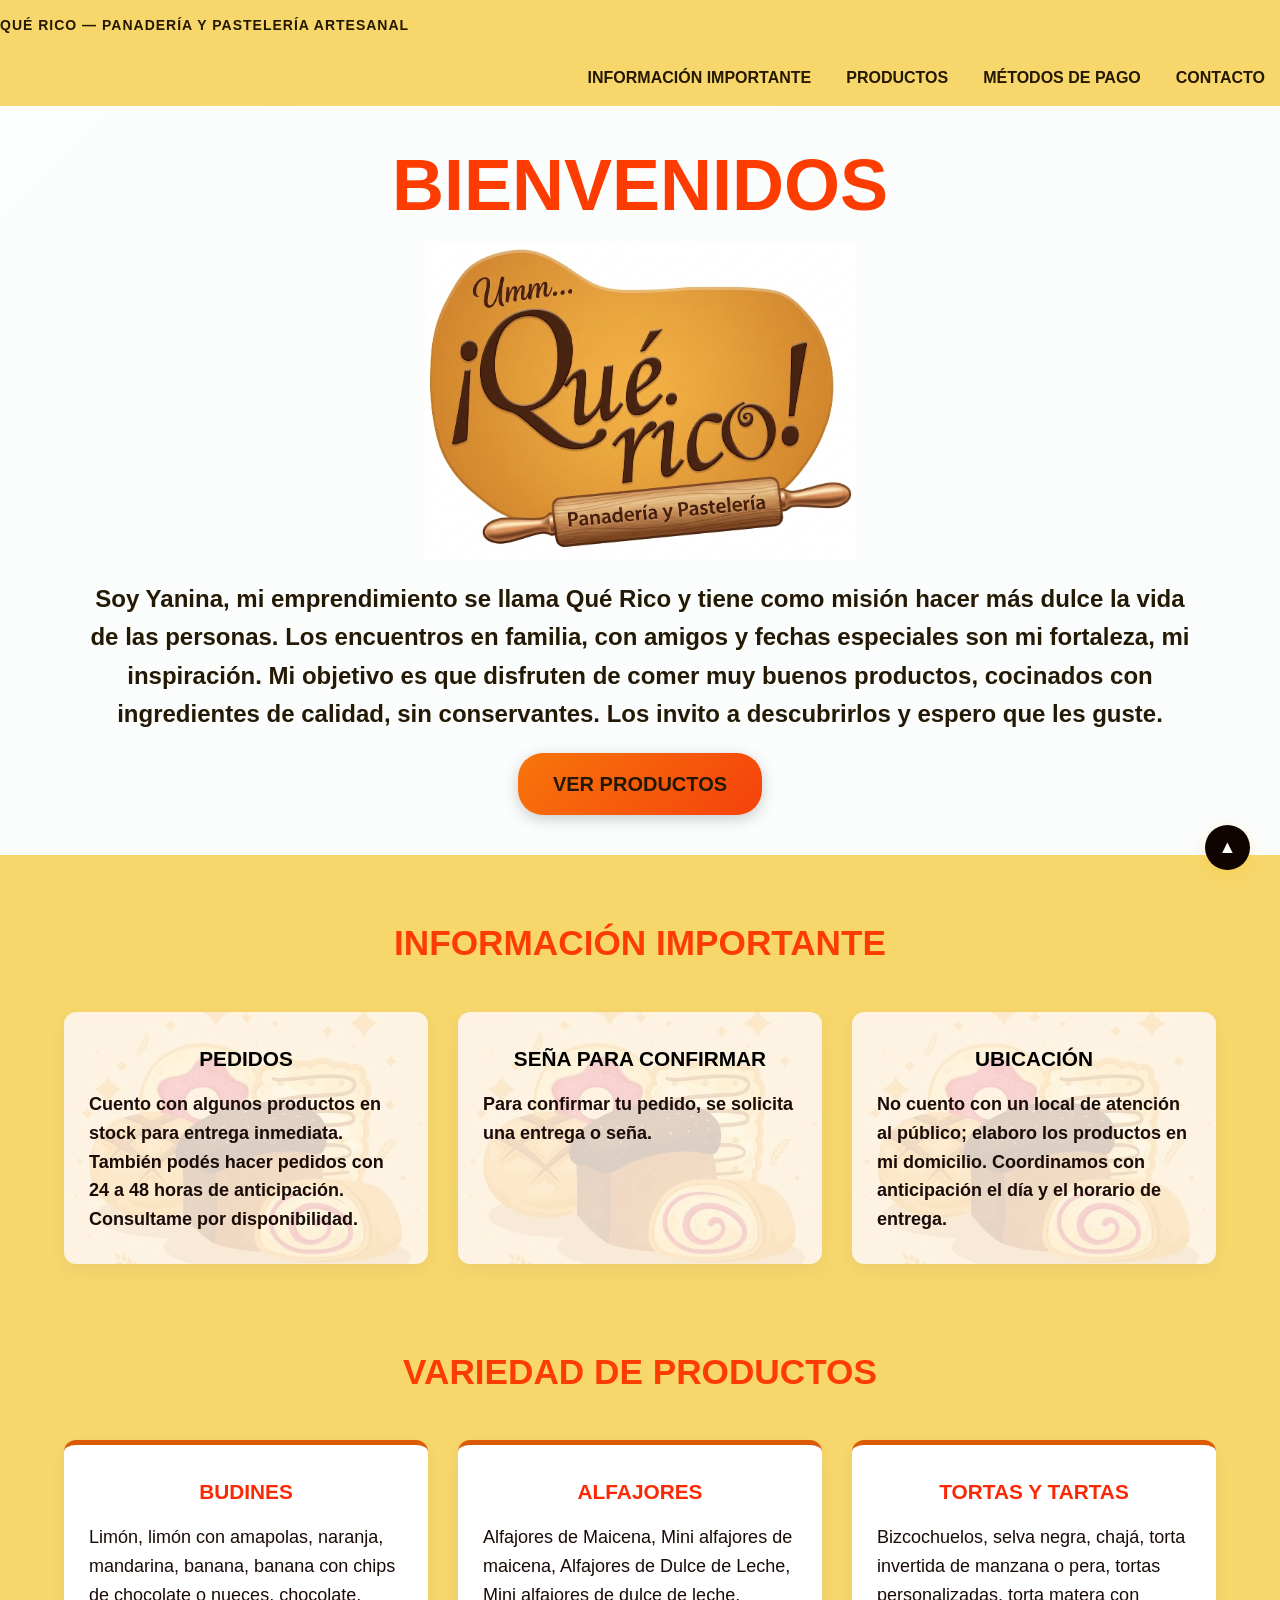
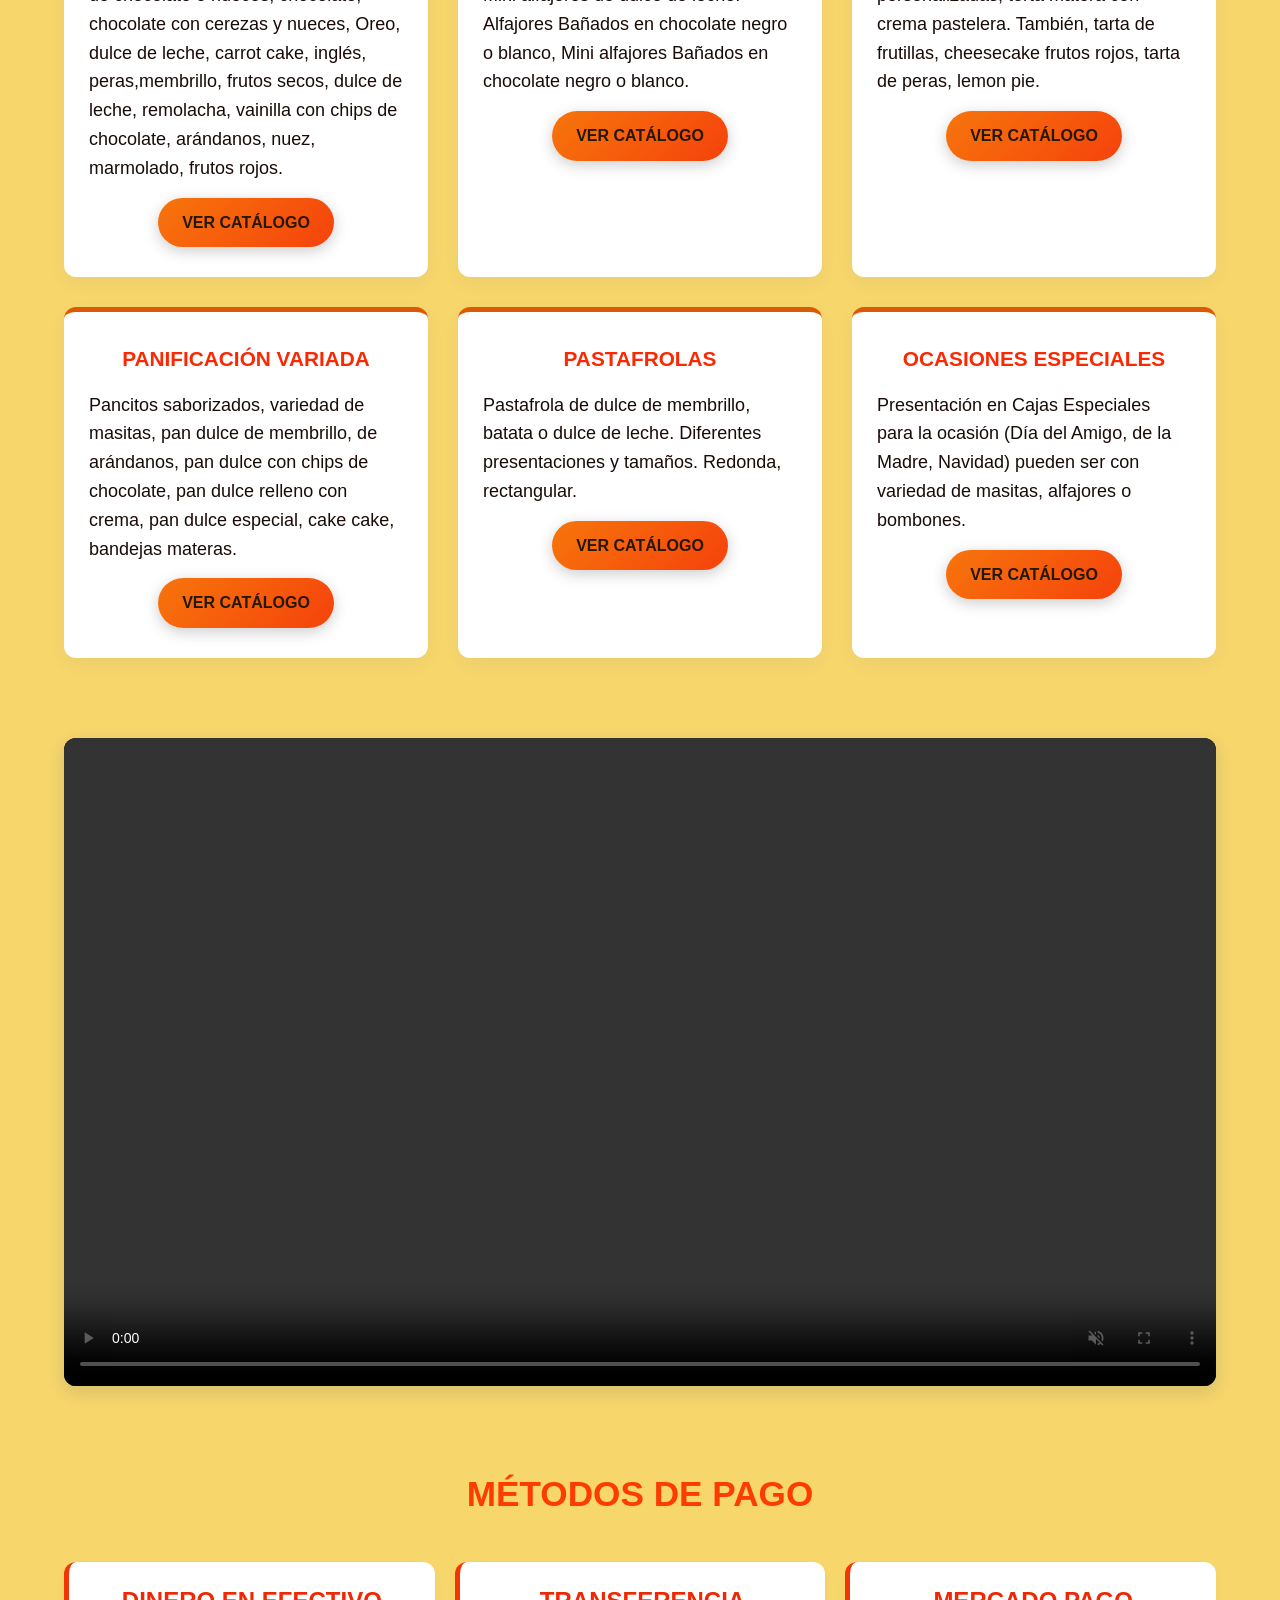
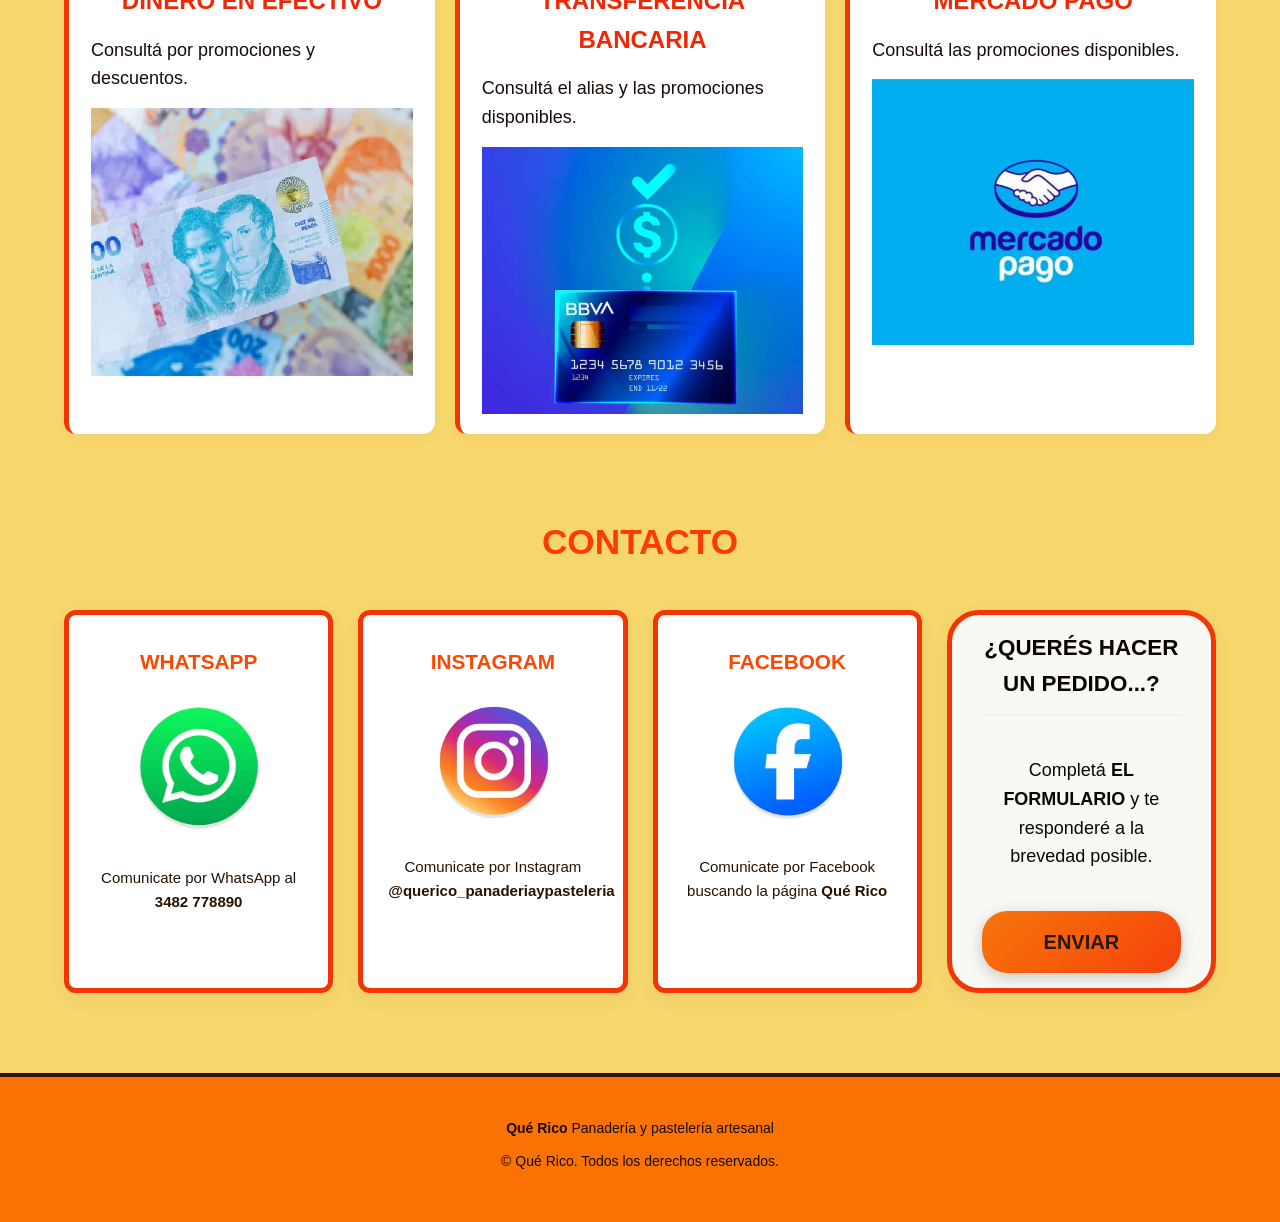
<file: index.html>
<!DOCTYPE html>
<html lang="es">

<head>
    <meta charset="UTF-8">
    <meta name="viewport" content="width=device-width, initial-scale=1.0">
    <link rel="stylesheet" href="estilos.css">

    <title>Qué Rico — Panadería y Pastelería Artesanal</title>

</head>

<body>

    <header>
        <p>Qué Rico — Panadería y Pastelería Artesanal</p>

    </header>

    <nav>
        <a href="#infoimportante">Información importante</a>
        <a href="#productos">Productos</a>
        <a href="#metodosdepago">Métodos de Pago</a>
        <a href="#contacto">Contacto</a>
    </nav>

    <section class="heroe">


        <h1>BIENVENIDOS</h1>

        <img src="Logo Que Rico alta definicion.png" alt="Logo" width="500" height="auto" />
        <p>
            Soy Yanina, mi emprendimiento se llama Qué Rico y tiene como misión hacer más dulce la vida de las personas.
            Los encuentros en familia, con amigos y fechas especiales son mi fortaleza, mi inspiración. Mi objetivo es que disfruten de 
            comer muy buenos productos, cocinados con ingredientes de calidad, sin conservantes.
                  Los invito a descubrirlos y espero que les guste.

        </p>

        <a href="#productos" class="boton">
            Ver productos
        </a>
    </section>

    <main>
        <section id="infoimportante">


            <h2>INFORMACIÓN IMPORTANTE</h2>

            <div class="grid-tresss-columnas">

                <article>
                    <h3> PEDIDOS</h3>
                    <p>
                        Cuento con algunos productos en stock para entrega inmediata. También podés hacer pedidos
                        con 24 a 48 horas de anticipación. Consultame por disponibilidad.
                    </p>
                </article>

                <article>
                    <h3>SEÑA PARA CONFIRMAR</h3>

                    <p>
                        Para confirmar tu pedido, se solicita una entrega o seña.
                    </p>
                </article>

                <article>
                    <h3> UBICACIÓN</h3>

                    <p>
                        No cuento con un local de atención al público; elaboro los productos en mi domicilio.
                        Coordinamos con anticipación el día y el horario de entrega.
                    </p>
                </article>
            </div>

        </section>

        <section id="productos">

            <h2>VARIEDAD DE PRODUCTOS</h2>

            <div class="grid-tres-columnas">

                <article>
                    <h3> BUDINES</h3>
                    <p>
                        Limón, limón con amapolas, naranja, mandarina, banana, banana con chips de chocolate o nueces,
                        chocolate, chocolate con cerezas y nueces, Oreo, dulce de leche, carrot cake, inglés,
                        peras,membrillo,
                        frutos secos, dulce de leche, remolacha, vainilla con chips de chocolate, arándanos, nuez,
                        marmolado, frutos rojos.
                    </p>

                    <a href="catalogo.html" class="boton" target="_blank" rel="noopener">

                        VER CATÁLOGO

                    </a>

                </article>




                <article>
                    <h3> ALFAJORES</h3>
                    <p>
                        Alfajores de Maicena, Mini alfajores de maicena,
                        Alfajores de Dulce de Leche, Mini alfajores de dulce de leche.
                        Alfajores Bañados en chocolate negro o blanco, Mini alfajores Bañados en chocolate negro o
                        blanco.
                    </p>
                    <a href="catalogoalfajores.html" class="boton" target="_blank" rel="noopener">

                        Ver Catálogo

                    </a>
                </article>


                <article>
                    <h3>TORTAS Y TARTAS</h3>
                    <p>
                        Bizcochuelos, selva negra, chajá, torta invertida de manzana o pera, tortas personalizadas,
                        torta matera con crema pastelera.
                        También, tarta de frutillas, cheesecake frutos rojos, tarta de peras, lemon pie.

                    </p>
                    <a href="catalogotortas.html" class="boton" target="_blank" rel="noopener">
                        Ver Catálogo
                    </a>
                </article>

                <article>
                    <h3>PANIFICACIÓN VARIADA</h3>
                    <p>
                        Pancitos saborizados, variedad de masitas, pan dulce de membrillo, de arándanos,
                        pan dulce con chips de chocolate, pan dulce relleno con crema, pan dulce especial,
                        cake cake, bandejas materas.

                    </p>
                    <a href="catalogopanificacionvariada.html" class="boton">
                        Ver Catálogo
                    </a>
                </article>


                <article>
                    <h3> PASTAFROLAS</h3>
                    <p>
                        Pastafrola de dulce de membrillo, batata o dulce de leche.
                        Diferentes presentaciones y tamaños. Redonda, rectangular.
                    </p>
                    <a href="catalogopastafrolas.html" class="boton" target="_blank" rel="noopener">
                        Ver Catálogo
                    </a>
                </article>



                <article>
                    <h3> OCASIONES ESPECIALES</h3>
                    <p>
                        Presentación en Cajas Especiales para la ocasión (Día del Amigo, de la Madre, Navidad)
                        pueden ser con variedad de masitas, alfajores o bombones.
                    </p>
                    <a href="catalogoocasionesespeciales.html" class="boton" target="_blank" rel="noopener">
                        Ver Catálogo
                    </a>
                </article>
            </div>
        </section>

        <section id="video-productos">
            <video controls autoplay loop muted playsinline preload="auto">
                <source src="videoproductos.mp4" type="video/mp4">
                Tu navegador no puede reproducir este video.
            </video>
        </section>

        <section id="metodosdepago">

            <h2>MÉTODOS DE PAGO</h2>



            <div class="grid-pagos">

                <article>
                    <h3> DINERO EN EFECTIVO</h3>
                    <p>Consultá por promociones y descuentos.</p>
                    <img src="EFECTIVO.jpg" alt="En efectivo">
                </article>

                <article>
                    <h3>TRANSFERENCIA BANCARIA</h3>
                    <p>Consultá el alias y las promociones disponibles.</p>
                    <img src="TRANSFERENCIABANCARIA.png" alt="TransferenciaBancaria">
                </article>

                <article>
                    <h3>MERCADO PAGO</h3>
                    <p>Consultá las promociones disponibles.</p>
                    <img src="MERCADOPAGO.png" alt="Mercado Pago">
                </article>

            </div>

        </section>

        <section id="contacto">

            <h2>CONTACTO</h2>

            <div class="grid-tress-columnas">


                <article>
                    <h3>WHATSAPP</h3>
                    <a href="https://wa.me/543482778890" target="_blank" rel="noopener noreferrer"
                        aria-label="Escribinos por WhatsApp">
                        <img src="whatsapp.png" alt="WhatsApp" height="auto" width="150">
                    </a>
                    <p>Comunicate por WhatsApp
                        al <strong>3482 778890</strong> </p>
                </article>

                <article>
                    <h3>INSTAGRAM</h3>
                    <a href="https://www.instagram.com/querico_panaderiaypasteleria/" target="_blank"
                        rel="noopener noreferrer" aria-label="Visitá nuestro Instagram">
                        <img src="instagram.png" alt="Instagram" height="auto" width="150">
                    </a>
                    <p>Comunicate por Instagram
                        <strong> @querico_panaderiaypasteleria</strong>
                    </p>
                </article>

                <article>
                    <h3>FACEBOOK</h3>
                    <a href="https://m.me/937618539433767" target="_blank" rel="noopener noreferrer"
                        aria-label="Escribinos por Facebook Messenger">
                        <img src="facebook.png" alt="Facebook" height="auto" width="150">
                    </a>
                    <p>Comunicate por Facebook
                        buscando la página <strong> Qué Rico </strong> </p>
                </article>

                <aside div class="sabias-que">

                    <h3>¿QUERÉS HACER UN PEDIDO...?</h3>

                    <p>
                        Completá <strong>EL FORMULARIO </strong> y te responderé a la brevedad posible.
                    </p>

                    <a href=".vscode/formulariopedido.html" class="boton" target="_blank" rel="noopener">
                        Enviar
                    </a>

                </aside>

            </div>

        </section>

    </main>

    <footer>
        <p>
            <strong>Qué Rico</strong>
            Panadería y pastelería artesanal
        </p>

        <p>
            © Qué Rico. Todos los derechos reservados.
        </p>
    </footer>

    <a href="#" class="boton-ir-arriba" title="Ir arriba">▲</a>

</body>

</html>
</file>
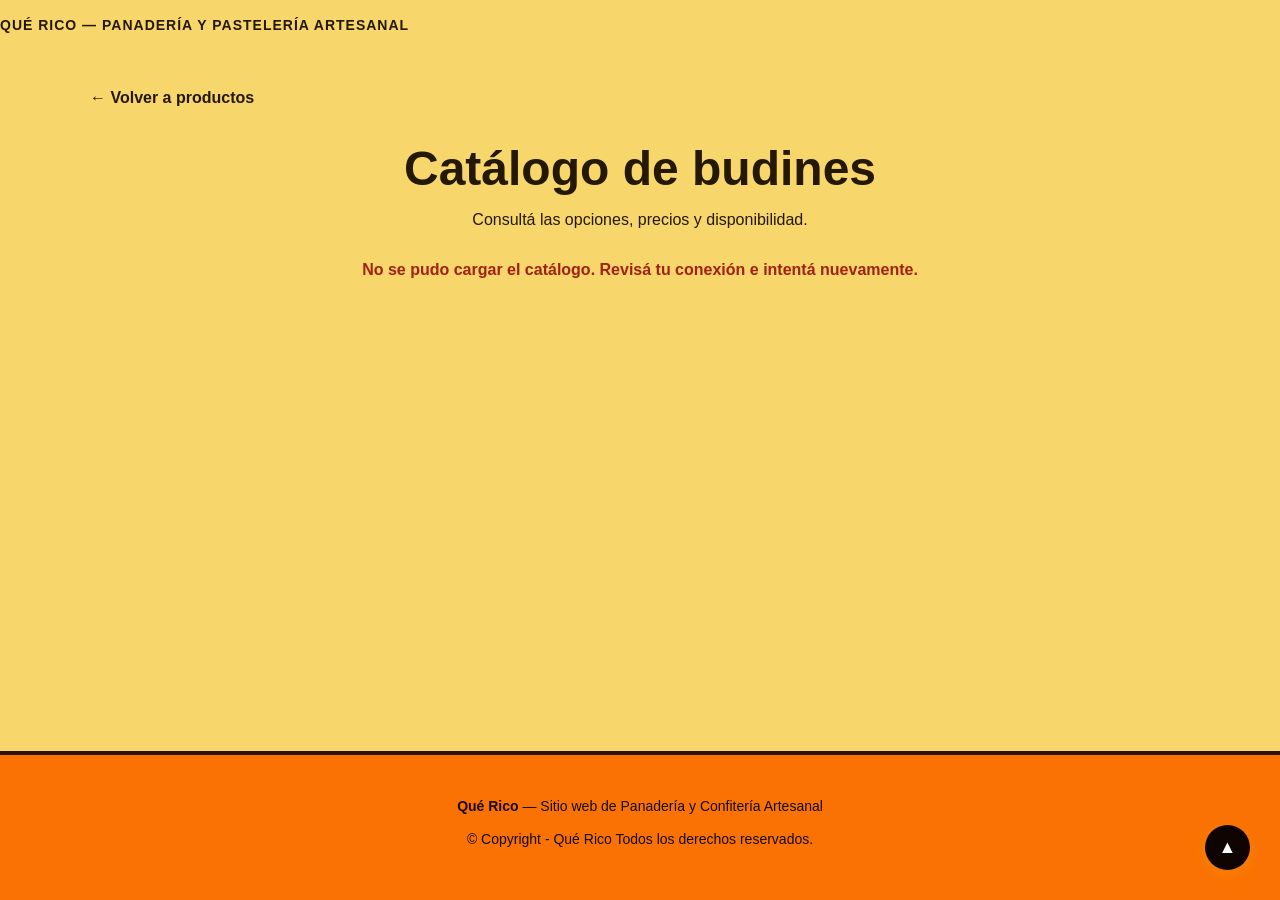
<file: catalogo.html>
<!DOCTYPE html>
<html lang="es">

<head>
    <meta charset="UTF-8">
    <meta name="viewport" content="width=device-width, initial-scale=1.0">
    <meta name="description" content="Catálogo de budines de Qué Rico, con precios y disponibilidad actualizados.">
    <link rel="stylesheet" href="estilos.css">
    <title>Catálogo de budines — Qué Rico</title>
</head>

<body class="pagina-catalogo">
    <header>
        <p>Qué Rico — Panadería y Pastelería Artesanal</p>
    </header>

    <main class="catalogo-main">
        <a class="volver-inicio" href="index.html#budines">← Volver a productos</a>
        <h1>Catálogo de budines</h1>
        <p class="catalogo-intro">Consultá las opciones, precios y disponibilidad.</p>
        <p id="estado-catalogo" class="estado-catalogo" role="status" aria-live="polite">Cargando catálogo...</p>
        <section id="catalogo-productos" class="catalogo-container" aria-label="Budines disponibles"></section>
    </main>

    <footer>
        <p><strong>Qué Rico</strong> — Sitio web de Panadería y Confitería Artesanal</p>
        <p>
            © Copyright - Qué Rico Todos los derechos reservados.

        </p>
    </footer>

    <script src="catalogo.js" defer></script>

    <a href="#" class="boton-ir-arriba" title="Ir arriba">▲</a>

</body>

</html>
</file>
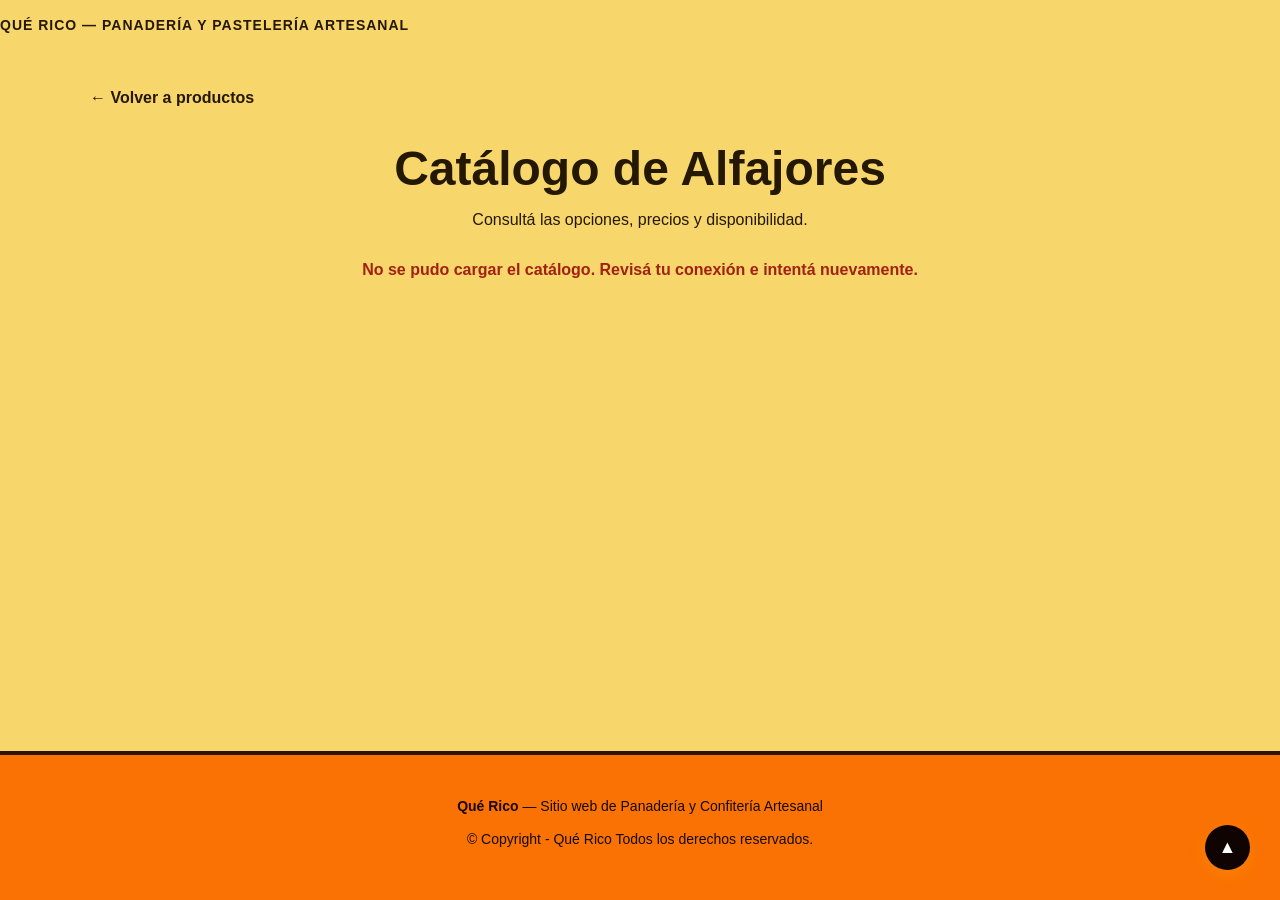
<file: catalogoalfajores.html>
<!DOCTYPE html>
<html lang="es">

<head>
    <meta charset="UTF-8">
    <meta name="viewport" content="width=device-width, initial-scale=1.0">
    <meta name="description" content="Catálogo de Alfajores de Qué Rico, con precios y disponibilidad actualizados.">
    <link rel="stylesheet" href="estilos.css">
    <title>Catálogo de Alfajores — Qué Rico</title>
</head>

<body class="pagina-catalogo">
    <header>
        <p>Qué Rico — Panadería y Pastelería Artesanal</p>
    </header>

    <main class="catalogo-main">
        <a class="volver-inicio" href="index.html#alfajores">← Volver a productos</a>

        <h1>Catálogo de Alfajores</h1>
        <p class="catalogo-intro">Consultá las opciones, precios y disponibilidad.</p>

        <p id="estado-catalogo" class="estado-catalogo" role="status" aria-live="polite">Cargando catálogo...</p>

        <section id="catalogo-productos" class="catalogo-container" aria-label=" Alfajores disponibles"></section>


    </main>

    <footer>
        <p><strong>Qué Rico</strong> — Sitio web de Panadería y Confitería Artesanal</p>
        <p>
            © Copyright - Qué Rico Todos los derechos reservados.

        </p>
    </footer>

    <script src="catalogoalfajores.js" defer></script>

    <a href="#" class="boton-ir-arriba" title="Ir arriba">▲</a>

</body>

</html>
</file>
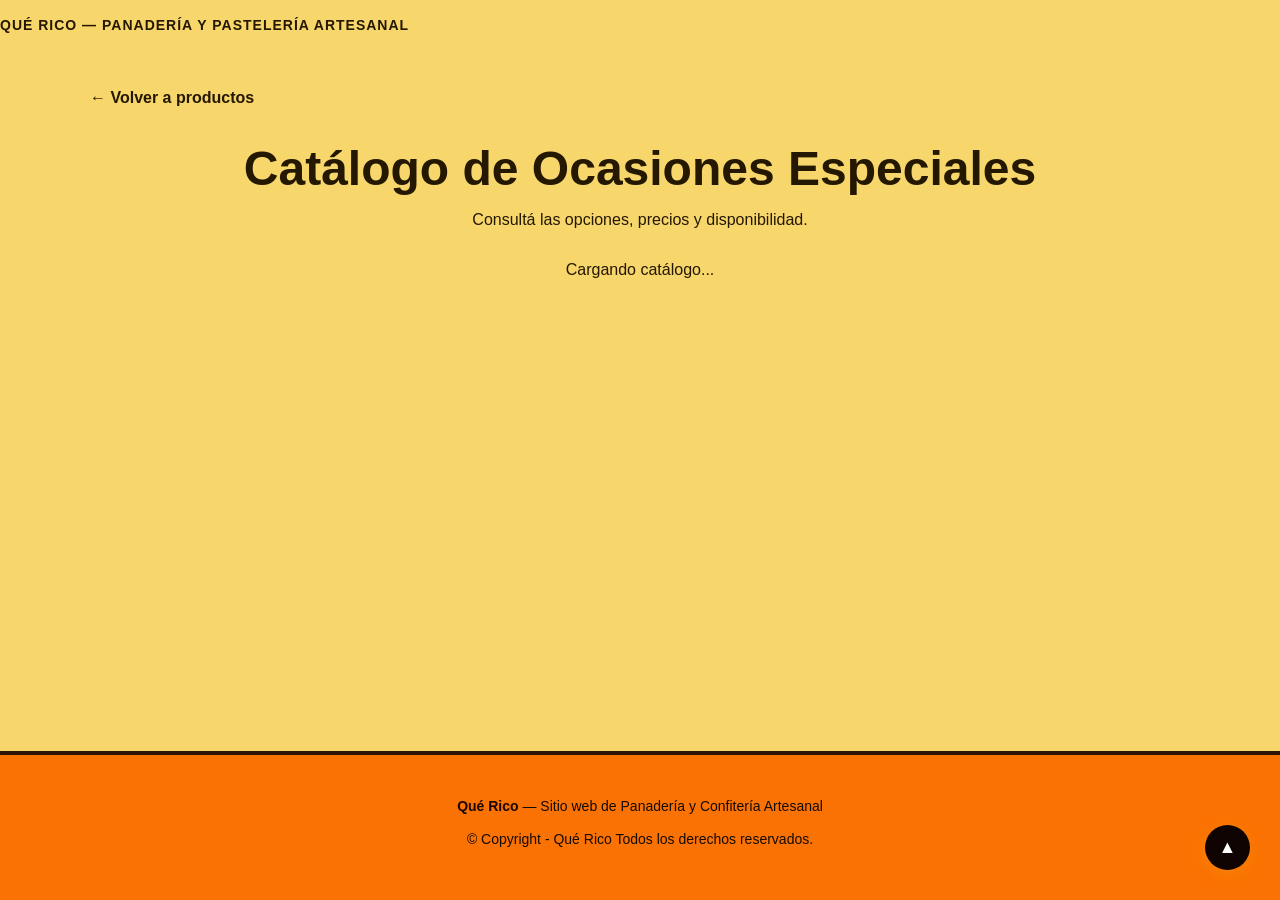
<file: catalogoocasionesespeciales.html>
<!DOCTYPE html>
<html lang="es">

<head>
    <meta charset="UTF-8">
    <meta name="viewport" content="width=device-width, initial-scale=1.0">
    <meta name="description"
        content="Catálogo de Ocasiones Especiales de Qué Rico, con precios y disponibilidad actualizados.">
    <link rel="stylesheet" href="estilos.css">
    <title>Catálogo de Ocasiones Especiales — Qué Rico</title>
</head>

<body class="pagina-catalogo">
    <header>
        <p>Qué Rico — Panadería y Pastelería Artesanal</p>
    </header>

    <main class="catalogo-main">
        <a class="volver-inicio" href="index.html#ocasionesespeciales">← Volver a productos</a>

        <h1>Catálogo de Ocasiones Especiales</h1>
        <p class="catalogo-intro">Consultá las opciones, precios y disponibilidad.</p>

        <p id="estado-catalogo" class="estado-catalogo" role="status" aria-live="polite">Cargando catálogo...</p>

        <section id="catalogo-productos" class="catalogo-container" aria-label=" Ocasiones Especiales disponibles">
        </section>


    </main>

    <footer>
        <p><strong>Qué Rico</strong> — Sitio web de Panadería y Confitería Artesanal</p>
        <p>
            © Copyright - Qué Rico Todos los derechos reservados.

        </p>
    </footer>

    <script src="catalogoocasionesespeciales.js" defer></script>

    <a href="#" class="boton-ir-arriba" title="Ir arriba">▲</a>

</body>

</html>
</file>
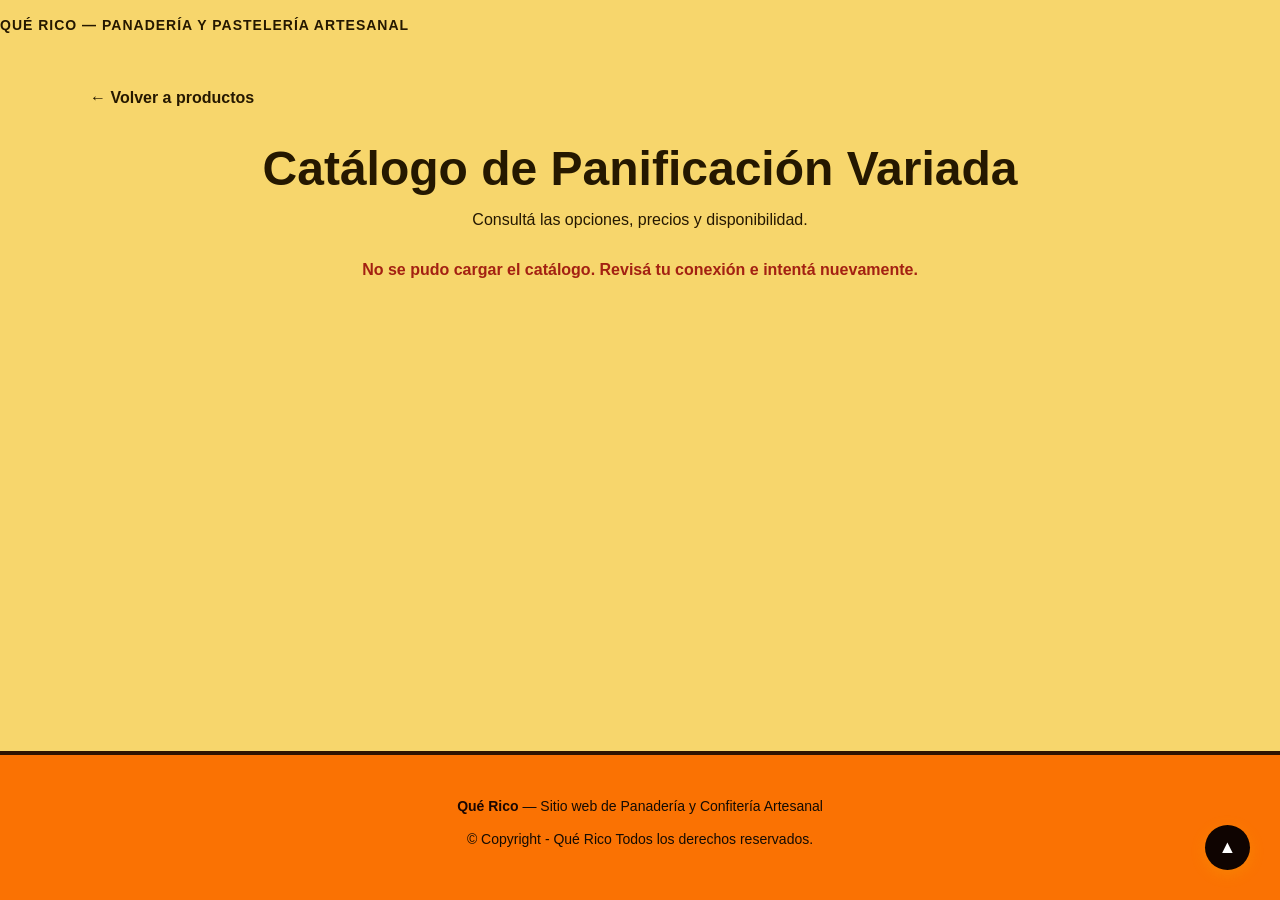
<file: catalogopanificacionvariada.html>
<!DOCTYPE html>
<html lang="es">

<head>
    <meta charset="UTF-8">
    <meta name="viewport" content="width=device-width, initial-scale=1.0">
    <meta name="description" content="Catálogo de Alfajores de Qué Rico, con precios y disponibilidad actualizados.">
    <link rel="stylesheet" href="estilos.css">
    <title>Catálogo de Panificación Variada — Qué Rico</title>
</head>

<body class="pagina-catalogo">
    <header>
        <p>Qué Rico — Panadería y Pastelería Artesanal</p>
    </header>

    <main class="catalogo-main">
        <a class="volver-inicio" href="index.html#panificacionvariada">← Volver a productos</a>

        <h1>Catálogo de Panificación Variada</h1>
        <p class="catalogo-intro">Consultá las opciones, precios y disponibilidad.</p>

        <p id="estado-catalogo" class="estado-catalogo" role="status" aria-live="polite">Cargando catálogo...</p>

        <section id="catalogo-productos" class="catalogo-container" aria-label=" Panificación Variada disponible">
        </section>


    </main>

    <footer>
        <p><strong>Qué Rico</strong> — Sitio web de Panadería y Confitería Artesanal</p>
        <p>
            © Copyright - Qué Rico Todos los derechos reservados.

        </p>
    </footer>

    <script src="catalogopanificacionvariada.js" defer></script>

    <a href="#" class="boton-ir-arriba" title="Ir arriba">▲</a>

</body>

</html>
</file>
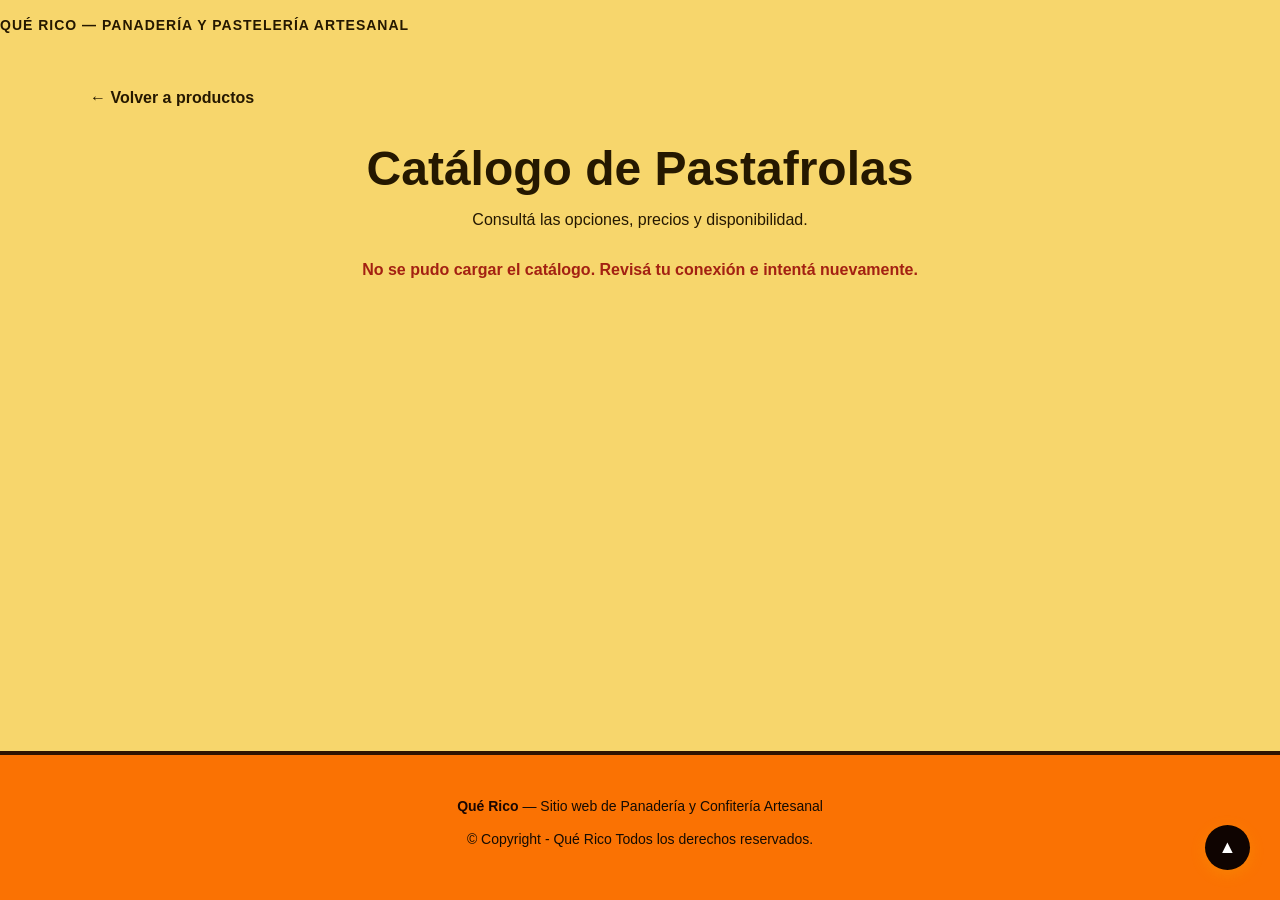
<file: catalogopastafrolas.html>
<!DOCTYPE html>
<html lang="es">

<head>
    <meta charset="UTF-8">
    <meta name="viewport" content="width=device-width, initial-scale=1.0">
    <meta name="description" content="Catálogo de Alfajores de Qué Rico, con precios y disponibilidad actualizados.">
    <link rel="stylesheet" href="estilos.css">
    <title>Catálogo de Pastafrolas — Qué Rico</title>
</head>

<body class="pagina-catalogo">
    <header>
        <p>Qué Rico — Panadería y Pastelería Artesanal</p>
    </header>

    <main class="catalogo-main">
        <a class="volver-inicio" href="index.html#pastafrolas">← Volver a productos</a>

        <h1>Catálogo de Pastafrolas</h1>
        <p class="catalogo-intro">Consultá las opciones, precios y disponibilidad.</p>

        <p id="estado-catalogo" class="estado-catalogo" role="status" aria-live="polite">Cargando catálogo...</p>

        <section id="catalogo-productos" class="catalogo-container" aria-label=" Pastafrolas disponibles"></section>


    </main>

    <footer>
        <p><strong>Qué Rico</strong> — Sitio web de Panadería y Confitería Artesanal</p>
        <p>
            © Copyright - Qué Rico Todos los derechos reservados.

        </p>
    </footer>

    <script src="catalogopastafrolas.js" defer></script>

    <a href="#" class="boton-ir-arriba" title="Ir arriba">▲</a>
</body>

</html>
</file>
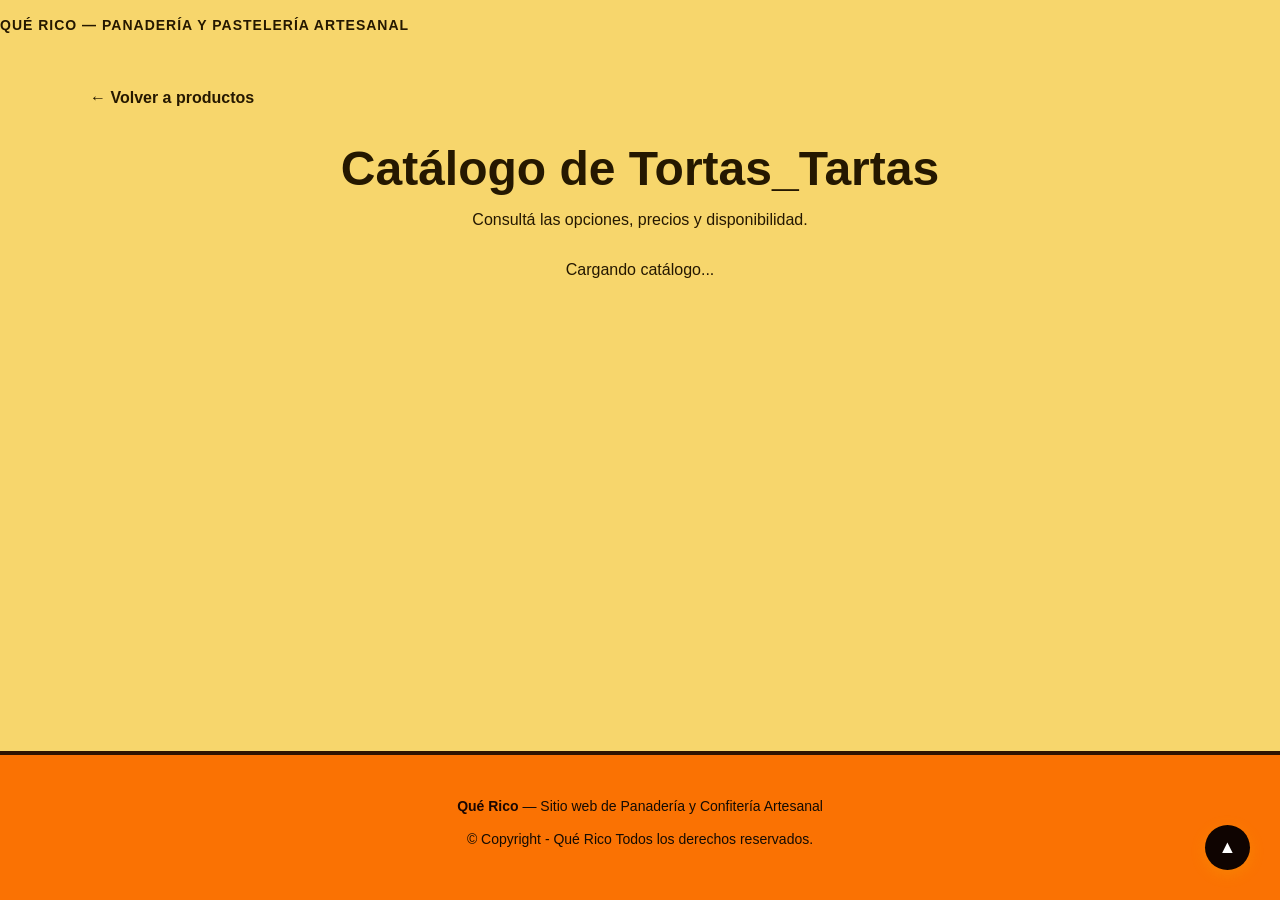
<file: catalogotortas.html>
<!DOCTYPE html>
<html lang="es">

<head>
    <meta charset="UTF-8">
    <meta name="viewport" content="width=device-width, initial-scale=1.0">
    <meta name="description" content="Catálogo de Tortas de Qué Rico, con precios y disponibilidad actualizados.">
    <link rel="stylesheet" href="estilos.css">
    <title>Catálogo de Tortas — Qué Rico</title>
</head>

<body class="pagina-catalogo">
    <header>
        <p>Qué Rico — Panadería y Pastelería Artesanal</p>
    </header>

    <main class="catalogo-main">
        <a class="volver-inicio" href="index.html#tortas">← Volver a productos</a>



        <h1>Catálogo de Tortas_Tartas</h1>
        <p class="catalogo-intro">Consultá las opciones, precios y disponibilidad.</p>

        <p id="estado-catalogo" class="estado-catalogo" role="status" aria-live="polite">Cargando catálogo...</p>

        <section id="catalogo-productos" class="catalogo-container" aria-label="Tortas_Tartas disponibles"></section>
    </main>

    <footer>
        <p><strong>Qué Rico</strong> — Sitio web de Panadería y Confitería Artesanal</p>
        <p>
            © Copyright - Qué Rico Todos los derechos reservados.

        </p>
    </footer>

    <script src="catalogotortas.js" defer></script>

    <a href="#" class="boton-ir-arriba" title="Ir arriba">▲</a>
</body>

</html>
</file>
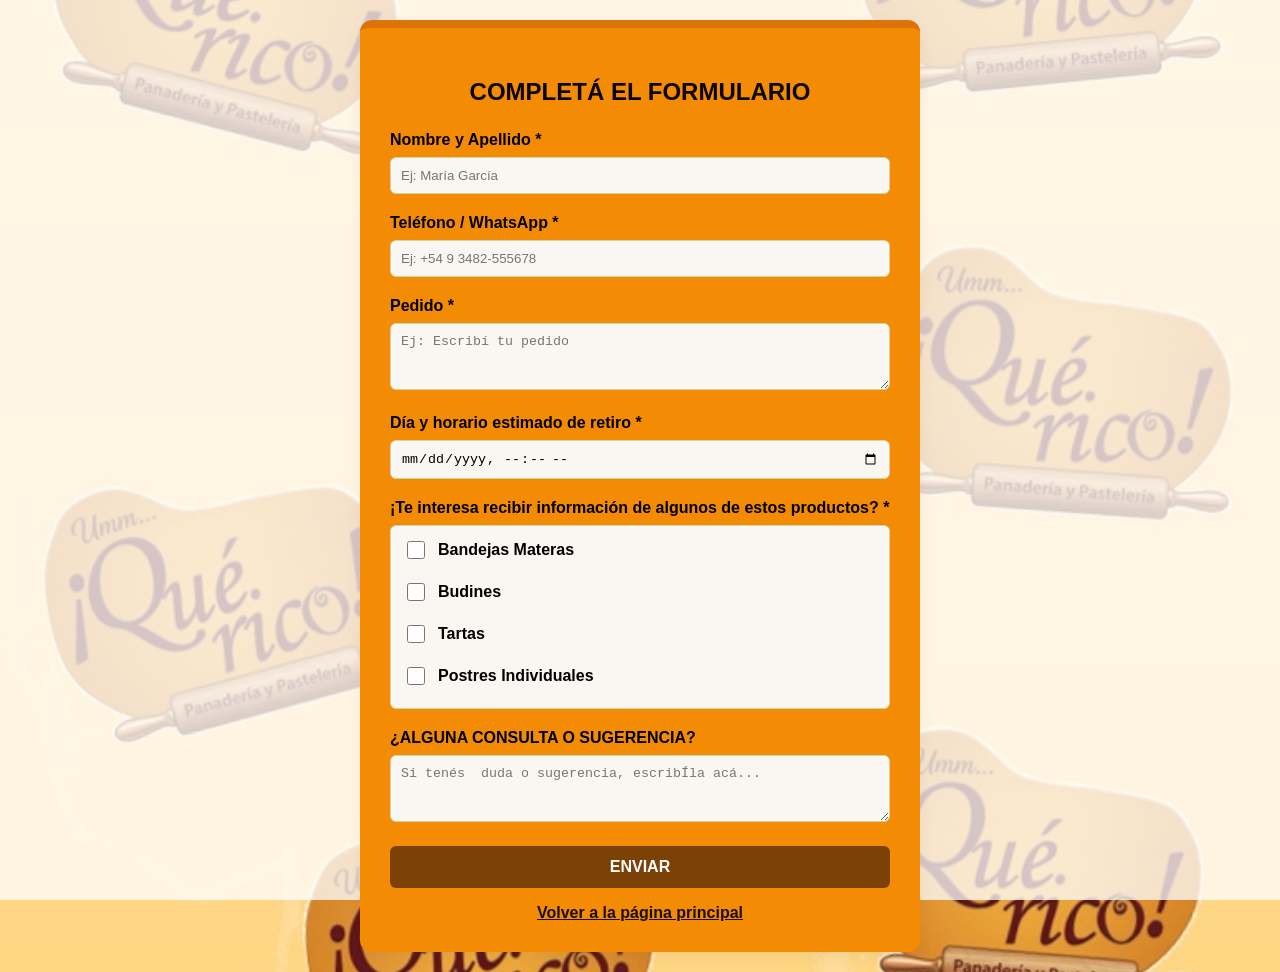
<file: .vscode/formulariopedido.html>
<!DOCTYPE html>
<html lang="es">

<head>
    <meta charset="UTF-8">
    <meta name="viewport" content="width=device-width, initial-scale=1.0">
    <title>FORMULARIO DE PEDIDO</title>
    <style>
        body {
            font-family: 'Segoe UI', Tahoma, Geneva, Verdana, sans-serif;
            background-image:
                linear-gradient(rgba(255, 255, 255, 0.75), rgba(255, 255, 255, 0.75)),
                url("../fondoquerico.jpg");
            background-size: cover;
            background-position: center;
            background-repeat: no-repeat;
            background-attachment: fixed;
            min-height: 100vh;
            display: flex;
            justify-content: center;
            align-items: center;
            padding: 20px;
            margin: 0;
        }

        .form-container {
            background-color: rgb(243, 139, 4);
            padding: 30px;
            border-radius: 12px;
            box-shadow: 0 4px 15px rgba(0, 0, 0, 0.05);
            max-width: 500px;
            width: 100%;
            border-top: 8px solid #dd740a;
        }

        h2 {
            text-align: center;
            color: #0a0500;
            margin-bottom: 25px;
        }

        .form-group {
            margin-bottom: 20px;
        }

        label {
            display: block;
            margin-bottom: 8px;
            font-weight: 600;
        }

        input[type="text"],
        input[type="tel"],
        input[type="datetime-local"],
        textarea {
            width: 100%;
            padding: 10px;
            border: 1px solid #ccd5ae;
            border-radius: 6px;
            box-sizing: border-box;
            background-color: #faf7f2;
        }

        input:focus,
        textarea:focus {
            outline: none;
            border-color: #d4a373;
            background-color: #fff;
        }

        .checkbox-group {
            display: flex;
            flex-direction: column;
            gap: 10px;
            background-color: #faf7f2;
            padding: 12px;
            border-radius: 6px;
            border: 1px solid #ccd5ae;
        }

        .checkbox-item {
            display: flex;
            align-items: center;
            gap: 10px;
        }

        .checkbox-item input {
            width: 18px;
            height: 18px;
            accent-color: #d4a373;
        }

        button {
            width: 100%;
            padding: 12px;
            background-color: #7c4106;
            color: white;
            border: none;
            border-radius: 6px;
            font-size: 16px;
            font-weight: bold;
            cursor: pointer;
            transition: background 0.3s;
        }

        button:hover {
            background-color: #fc5304;
        }

        .volver {
            display: block;
            margin-top: 16px;
            color: #1a0d01;
            text-align: center;
            font-weight: 600;
        }
    </style>
</head>

<body>

    <div class="form-container">
        <h2> COMPLETÁ EL FORMULARIO</h2>
        <form id="formulario-pedido">

            <div class="form-group">
                <label for="nombre">Nombre y Apellido *</label>
                <input type="text" id="nombre" name="nombre" required placeholder="Ej: María García">
            </div>

            <div class="form-group">
                <label for="telefono">Teléfono / WhatsApp *</label>
                <input type="tel" id="telefono" name="telefono" required placeholder="Ej: +54 9 3482-555678">
            </div>

            <div class="form-group">
                <label for="pedido">Pedido *</label>
                <textarea id="pedido" name="pedido" rows="3" required placeholder="Ej: Escribí tu pedido"></textarea>
            </div>

            <div class="form-group">
                <label for="retiro">Día y horario estimado de retiro *</label>
                <input type="datetime-local" id="retiro" name="retiro" required>
            </div>


            <div class="form-group">
                <label> ¡Te interesa recibir información de algunos de estos productos? *</label>
                <div class="checkbox-group">
                    <label class="checkbox-item">
                        <input type="checkbox" name="productos[]" value="Bandejas Materas"> Bandejas Materas
                    </label>
                    <label class="checkbox-item">
                        <input type="checkbox" name="productos[]" value="Budines"> Budines
                    </label>
                    <label class="checkbox-item">
                        <input type="checkbox" name="productos[]" value="Tartas Dulces"> Tartas
                    </label>
                    <label class="checkbox-item">
                        <input type="checkbox" name="productos[]" value="Postres Individuales"> Postres Individuales
                    </label>
                </div>
            </div>

            <div class="form-group">
                <label for="aclaraciones">¿ALGUNA CONSULTA O SUGERENCIA?</label>
                <textarea id="aclaraciones" name="aclaraciones" rows="3"
                    placeholder="Si tenés  duda o sugerencia, escribÍla acá..."></textarea>
            </div>


            <button type="submit">ENVIAR</button>

        </form>
        <a class="volver" href="../index.html">Volver a la página principal</a>
    </div>
    <script>
        const formulario = document.getElementById("formulario-pedido");
        const numeroWhatsApp = "5493482778890";

        formulario.addEventListener("submit", (evento) => {
            evento.preventDefault();

            const nombre = document.getElementById("nombre").value.trim();
            const telefono = document.getElementById("telefono").value.trim();
            const pedido = document.getElementById("pedido").value.trim();
            const retiro = document.getElementById("retiro").value;
            const aclaraciones = document.getElementById("aclaraciones").value.trim();
            const productos = Array.from(
                formulario.querySelectorAll('input[name="productos[]"]:checked')
            ).map((producto) => producto.value);

            const mensaje = [
                "Hola, quiero realizar un pedido.",
                "",
                `Nombre: ${nombre}`,
                `Teléfono: ${telefono}`,
                `Pedido: ${pedido}`,
                `Día y horario de retiro: ${retiro}`,
                `Productos de interés: ${productos.length ? productos.join(", ") : "Ninguno"}`,
                `Sugerencia: ${aclaraciones || "Ninguna"}`
            ].join("\n");

            const enlaceWhatsApp = `https://wa.me/${numeroWhatsApp}?text=${encodeURIComponent(mensaje)}`;
            window.open(enlaceWhatsApp, "_blank", "noopener,noreferrer");
        });
    </script>
</body>

</html>
</file>
<file: estilos.css>
* {
    margin: 0;
    padding: 0;
    list-style-type: none;
    text-decoration: none;
}

html {
    scroll-behavior: smooth;
}

body {
    background-color: #f7d66c;
    font-family: 'Segoe UI', Tahoma, Geneva, Verdana, sans-serif;
    color: #f82905;
    line-height: 1.6;
}


header {
    background:-webkit-radial-gradient#f7d66c();
    height: 50px;
    display: flex;
    justify-content:flex-start;
    align-items:center;
  }  


header p {
    color: #251800;
    font-weight:bold;
    font-size: 14px;
    text-transform: uppercase;
    letter-spacing: 1px;
   }

nav {
    background-color:#f7d66c;
    padding: 15px;
    display: flex;
    justify-content:flex-end;
    gap: 35px;
}

nav a {
    color: #251800;
    font-weight: bold;
    font-size: 16px;
    text-transform: uppercase;
    transition: all 0.4s;
}

nav a:hover {
    color: #fc6603;
}


.heroe {
    background: linear-gradient(135deg, #fcfdfd, #fbfcfc);
    min-height: 60vh;
    box-sizing: border-box;
    padding: 40px 20px;
    display: flex;
    flex-direction: column;
    justify-content: center;
    align-items: center;
    text-align: center;
    gap: 20px;
    color:#fd3c01;
}

.heroe img {
    font-weight: 800;
    animation: ola 6s linear infinite;
    display: inline-block;
    will-change: transform;
    width: min(500px, 80vw);
    max-height: 35vh;
    height: auto;
    object-fit: contain;
}

.heroe h1 {
    font-size: clamp(2.25rem, 8vw, 4.5rem);
    line-height: 1.1;
}

@keyframes ola {
    0% {
          transform: translate3d(0, 0, 0) rotate(0deg);
    }

    25% {
         transform: translate3d(0, -15px, 0) rotate(2deg);
    }

    50% {
        
        transform: translate3d(0, -30px, 0) rotate(0deg);
    }

    75% {
       
        transform: translate3d(0, -12px, 0) rotate(-2deg);
    }

    100% {
         transform: translate3d(0, 0, 0) rotate(0deg);
    }
}

.heroe p {
    font-size: clamp(1.125rem, 2.5vw, 1.5rem);
    width: 90%;
    max-width: 1200px;
    color: #241904;
    font-weight: bold;
}

.boton {
    color: #251800;
    text-transform: uppercase;
    font-weight: bold;
    background: linear-gradient(135deg, #f7750b, #f5420c);
    padding: 15px 35px;
    border-radius: 25px;
    box-shadow: 0 4px 15px rgba(0, 0, 0, 0.2);
    border: none;
    font-size: 20px;
    text-align: center;
    display: inline-block;
}

.boton:hover {
    background: linear-gradient(135deg, #f08f57, #f3a703);
}

main {
    width: 90%;
    max-width: 1200px;
    margin: 60px auto;
}


main section h2 {
    font-size: 2.2rem;
    color: #fd3c01;
    text-align: center;
    margin-bottom: 40px;
}

main section {
    margin-bottom: 80px;
}

#video-productos video {
    display: block;
    width: 100%;
    max-width: none;
    height: auto;
    aspect-ratio: 16 / 9;
    min-height: 320px;
    background-color: #000;
    border-radius: 12px;
    box-shadow: 0 6px 18px rgba(15, 61, 89, 0.15);
}

.grid-tres-columnas {
    display: grid;
    grid-template-columns: repeat(auto-fit, minmax(280px, 1fr));
    gap: 30px;
    width: 100%;

}

.grid-tress-columnas {
    display: grid;
    grid-template-columns: repeat(auto-fit, minmax(220px, 1fr));
    gap: 25px;
    width: 100%;
    text-align: center;
  }

.grid-tresss-columnas {
    display: grid;
    grid-template-columns: repeat(auto-fit, minmax(280px, 1fr));
    gap: 30px;
    width: 100%;

  }

  main section article {
    background-color: #ffffff;
    padding: 30px 25px;
    border-radius: 12px;
    box-shadow: 0 6px 18px rgba(15, 61, 89, 0.05);
    border-top: 5px solid #db5a04;
    display: flex;
    flex-direction: column;
    gap: 15px;
}

main section article > .boton {
    align-self: center;
    padding: 12px 24px;
    font-size: 16px;
}

#infoimportante .grid-tresss-columnas article {
    background-image:
    linear-gradient(rgba(255, 255, 255, 0.75), rgba(255, 255, 255, 0.75)),
    url("fondo.jpg");
    background-size: cover;
    background-position: center;
background-repeat: no-repeat;
text-decoration-color: black;
    
}

#infoimportante article h3 {
    color: #000000;
    text-align: center;
}

#infoimportante article p {
    font-weight: bold;
    font-size:large;
}

#infoimportante .grid-tresss-columnas article {
    border-top: none;
}
main section article h3 {
    font-size: 1.3rem;
    color: #fa2904;
    text-align: center;
    font-weight: bold;

       
}

main section article p {
    color: #1a0b07;
    font-size: 18px;
}


#metodos article {
    border-top: 55px solid #f05526;
}

#metodos article p:last-of-type {
    margin-top: auto;
    font-weight: bold;
    font-size: 12px;
    text-transform: uppercase;
    padding: 6px 14px;
    background-color: #e8f4f8;
    color: #fc3d0e;
    border-radius: 80px;
    display: inline-block;
    width: fit-content;
}


.pagos-container {
    display:grid;
    grid-template-columns: 1fr 2fr;
    gap: 40px;
    width: 50%;
}

aside.sabias-que {
    background:  #f8f8f4;
    color: #0e0600;
    padding: 15px 30px;
    border-radius: 32px;
    box-shadow: 0 6px 18px rgba(15, 61, 89, 0.05);
    display: flex;
    flex-direction: column;
    gap: 40px;
     border: 5px solid #f33405;
}

aside.sabias-que h3 {
    font-size: 1.4rem;
    color: #0a0300;
    border-bottom: 2px solid rgba(253, 165, 2, 0.1);
    padding-bottom: 12px;
}

aside.sabias-que p {
    font-size: 18px;
    color: #0e0600;
}

aside.sabias-que strong {
    color: #0e0600;
}


.grid-pagos {
    display: grid;
    grid-template-columns: repeat(auto-fit, minmax(220px, 1fr));
    gap: 20px;
   ;
  
}

.grid-pagos article {
    border-top: none;
    border-left: 5px solid #f33405;
    padding: 20px 22px;
    box-shadow: 0 4px 12px rgba(15, 61, 89, 0.03);

}

.grid-pagos article h3 {
    font-size: 1.5rem;
    color: #f02704;
}

#contacto article {
    text-align: center;   
    border: 5px solid #f33405;
  
   
}

#contacto article h3 {
    font-size: 1.3rem;
    font-weight: 650;
    color: #f84802;
    
}
#contacto article p {
    color: #271201;
    font-size: 15px;
  }


footer {
    background-color: #fa7203;
    color: #ffffff;
    padding: 40px 20px;
    text-align: center;
    border-top: 4px solid #2e1402;
}

footer p {
    font-size: 14px;
    color: #140b03;
    margin-bottom: 10px;
}

footer p strong {
    color: #1a0601;
}

.boton-ir-arriba {
    position: fixed;
    bottom: 30px;
    right: 30px;
    background-color: #0f0401;
    color: #ffffff;
    width: 45px;
    height: 45px;
    border-radius: 50%;
    display: flex;
    justify-content: center;
    align-items: center;
    box-shadow: 0 4px 15px rgba(245, 200, 2, 0.2);
    font-size: 18px;
    z-index: 99;
}

.boton-ir-arriba:hover {
    background-color: #110601;
}

.catalogo-container {
            display: flex;
            flex-wrap: wrap;
            gap: 20px;
            padding: 20px;
            font-family: Arial, sans-serif;
        }
        .producto-card {
            border: 1px solid #ddd;
            border-radius: 8px;
            width: 250px;
            padding: 15px;
            box-shadow: 0 2px 5px rgba(0,0,0,0.1);
            background: #fff;
        }
        .producto-card h3 { margin: 0 0 10px 0; font-size: 1.2rem; }
        .precio { font-weight: bold; color: #27ae60; font-size: 1.1rem; }
        .sin-stock { color: #c0392b; font-size: 0.9rem; }

        .pagina-catalogo {
            min-height: 100vh;
            display: flex;
            flex-direction: column;
        }

        .catalogo-main {
            width: min(1100px, 92%);
            margin: 35px auto 60px;
            flex: 1;
        }

        .catalogo-main h1 {
            margin-top: 20px;
            color: #251800;
            text-align: center;
            font-size: clamp(2rem, 5vw, 3rem);
        }

        .catalogo-intro,
        .estado-catalogo {
            color: #251800;
            text-align: center;
        }

        .estado-catalogo {
            margin: 24px 0;
        }

        .estado-error {
            color: #a32112;
            font-weight: bold;
        }

        .volver-inicio {
            color: #251800;
            font-weight: bold;
        }

        .volver-inicio:hover {
            color: #fc6603;
        }

        .catalogo-container {
            display: grid;
            grid-template-columns: repeat(auto-fit, minmax(230px, 1fr));
            gap: 24px;
            padding: 12px 0;
        }

        .producto-card {
            overflow: hidden;
            width: auto;
            padding: 0 0 18px;
            border: 0;
            border-radius: 14px;
            box-shadow: 0 6px 18px rgba(15, 61, 89, 0.12);
        }

        .producto-imagen {
            display: block;
            width: 100%;
            height: 220px;
            object-fit: cover;
            background-color: #f8e9c4;
        }

        .producto-card h2,
        .producto-card .producto-descripcion,
        .producto-card .precio,
        .producto-card .estado-producto {
            margin-right: 18px;
            margin-left: 18px;
        }

        .producto-card h2 {
            margin-top: 16px;
            color: #f14704;
            font-size: 1.2rem;
        }

        .producto-card .producto-descripcion {
            min-height: 48px;
        }

        .producto-card .precio {
            margin-top: 12px;
            color: #0c0400;
            font-size: 1.2rem;
        }

        .estado-producto {
            width: fit-content;
            padding: 5px 12px;
            border-radius: 20px;
            font-size: 0.9rem;
            font-weight: bold;
        }

        .estado-producto.disponible {
            background-color: #aefabd;
            color: #236b32;
        }

        .estado-producto.sin-stock {
            background-color: #f78773;
            color: #6e0d02;
        }

        .estado-producto.disponibilidad-pendiente {
            background-color: #fff3d1;
            color: #f7d066;
        }

        @media (max-width: 600px) {
            header {
                height: auto;
                justify-content: center;
                padding: 8px 12px;
                text-align: center;
            }

            nav {
                justify-content: center;
                flex-wrap: wrap;
                gap: 10px 16px;
                padding: 12px 8px;
            }

            nav a {
                font-size: 12px;
            }

            .heroe {
                min-height: auto;
                padding: 36px 16px;
            }

            .heroe img {
                width: min(400px, 85vw);
                max-height: 30vh;
            }

            main {
                width: 92%;
                margin: 36px auto;
            }

            main section h2 {
                font-size: 1.75rem;
                margin-bottom: 24px;
            }

            main section {
                margin-bottom: 56px;
            }

            .catalogo-main {
                margin-top: 24px;
            }

            .catalogo-container {
                grid-template-columns: 1fr;
            }
        }
</file>
